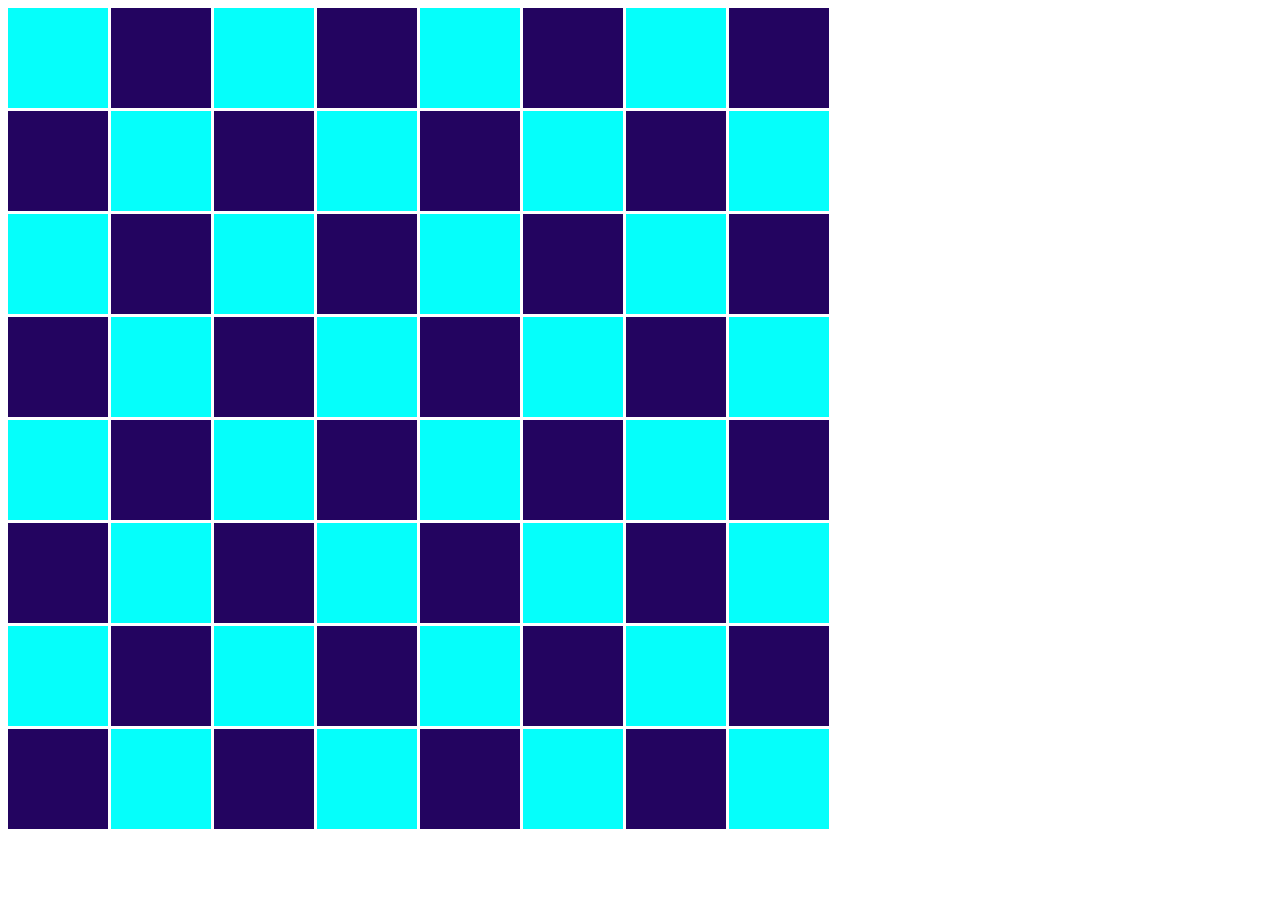
<file: 10.0 Display Grid/index.html>
<!DOCTYPE html>
<html>

<head>
  <title>Chessboard</title>
  <style>
     .container {
      width: 800px;
      display: grid;
      grid-template-columns: 1fr 1fr 1fr 1fr 1fr 1fr 1fr 1fr;
      grid-template-rows: 1fr 1fr 1fr 1fr 1fr 1fr 1fr 1fr;
      gap: 3px;
    
     }
    .white{
      background-color:#05fffb;
      height:100px ;
      width: 100px;
    }
    .black{
      background-color: #230460 ;
      height:100px ;
      width: 100px;
    }
    /* Each square should be 100px by 100px */
    /* My colours for white: #f0d9b5, black: #b58863 */
  </style>
</head>

<body>
  <div class="container">
    <div class="white"></div>
    <div class="black"></div>
    <div class="white"></div>
    <div class="black"></div>
    <div class="white"></div>
    <div class="black"></div>
    <div class="white"></div>
    <div class="black"></div>
    <div class="black"></div>
    <div class="white"></div>
    <div class="black"></div>
    <div class="white"></div>
    <div class="black"></div>
    <div class="white"></div>
    <div class="black"></div>
    <div class="white"></div>
    <div class="white"></div>
    <div class="black"></div>
    <div class="white"></div>
    <div class="black"></div>
    <div class="white"></div>
    <div class="black"></div>
    <div class="white"></div>
    <div class="black"></div>
    <div class="black"></div>
    <div class="white"></div>
    <div class="black"></div>
    <div class="white"></div>
    <div class="black"></div>
    <div class="white"></div>
    <div class="black"></div>
    <div class="white"></div>
    <div class="white"></div>
    <div class="black"></div>
    <div class="white"></div>
    <div class="black"></div>
    <div class="white"></div>
    <div class="black"></div>
    <div class="white"></div>
    <div class="black"></div>
    <div class="black"></div>
    <div class="white"></div>
    <div class="black"></div>
    <div class="white"></div>
    <div class="black"></div>
    <div class="white"></div>
    <div class="black"></div>
    <div class="white"></div>
    <div class="white"></div>
    <div class="black"></div>
    <div class="white"></div>
    <div class="black"></div>
    <div class="white"></div>
    <div class="black"></div>
    <div class="white"></div>
    <div class="black"></div>
    <div class="black"></div>
    <div class="white"></div>
    <div class="black"></div>
    <div class="white"></div>
    <div class="black"></div>
    <div class="white"></div>
    <div class="black"></div>
    <div class="white"></div>
  </div>
</body>

</html>
</file>
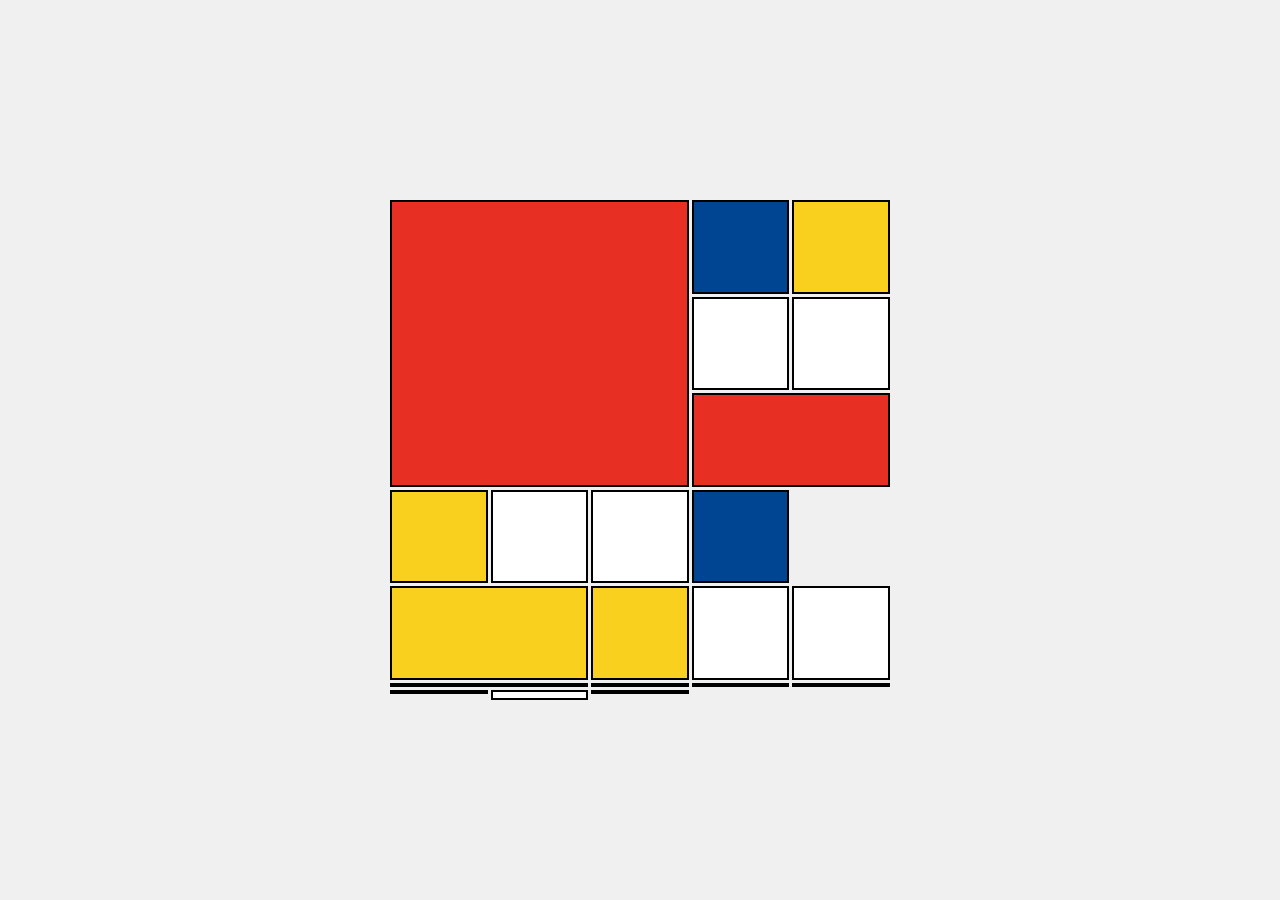
<file: 10.3 Mondrian Project/index.html>
<!DOCTYPE html>
<html lang="en">
<head>
  <meta charset="UTF-8">
  <meta name="viewport" content="width=device-width, initial-scale=1.0">
  <style>
    body {
      display: flex;
      justify-content: center;
      align-items: center;
      height: 100vh;
      margin: 0;
      background-color: #f0f0f0;
    }

    .mondrian-container {
      display: grid;
      grid-template-columns: repeat(5, 1fr);
      grid-template-rows: repeat(5, 1fr);
      gap: 3px;
      width: 500px;
      height: 500px;
    }

    .rectangle {
      background-color: white;
      border: 2px solid black;
    }

    .red {
      background-color: #E72F24;
    }

    .blue {
      background-color: #004592;
    }

    .yellow {
      background-color: #F9D01E;
    }

    .black {
      background-color: black;
    }

    .rectangle.large {
      grid-column: span 3;
      grid-row: span 3;
    }

    .rectangle.medium {
      grid-column: span 2;
    }

    .rectangle.small {
      grid-row: span 2;
    }

    .rectangle.tall {
      grid-row: span 3;
    }

    .rectangle.wide {
      grid-column: span 2;
    }
  </style>
</head>
<body>
  <div class="mondrian-container">
    <div class="rectangle red large"></div>
    <div class="rectangle blue"></div>
    <div class="rectangle yellow"></div>
    <div class="rectangle"></div>
    <div class="rectangle"></div>
    <div class="rectangle red medium"></div>
    <div class="rectangle yellow"></div>
    <div class="rectangle"></div>
    <div class="rectangle"></div>
    <div class="rectangle blue"></div>
    <div class="rectangle yellow wide"></div>
    <div class="rectangle yellow"></div>
    <div class="rectangle"></div>
    <div class="rectangle"></div>
    <div class="rectangle medium"></div>
    <div class="rectangle"></div>
    <div class="rectangle black"></div>
    <div class="rectangle blue"></div>
    <div class="rectangle"></div>
    <div class="rectangle tall"></div>
    <div class="rectangle"></div>
  </div>
</body>
</html>
</file>
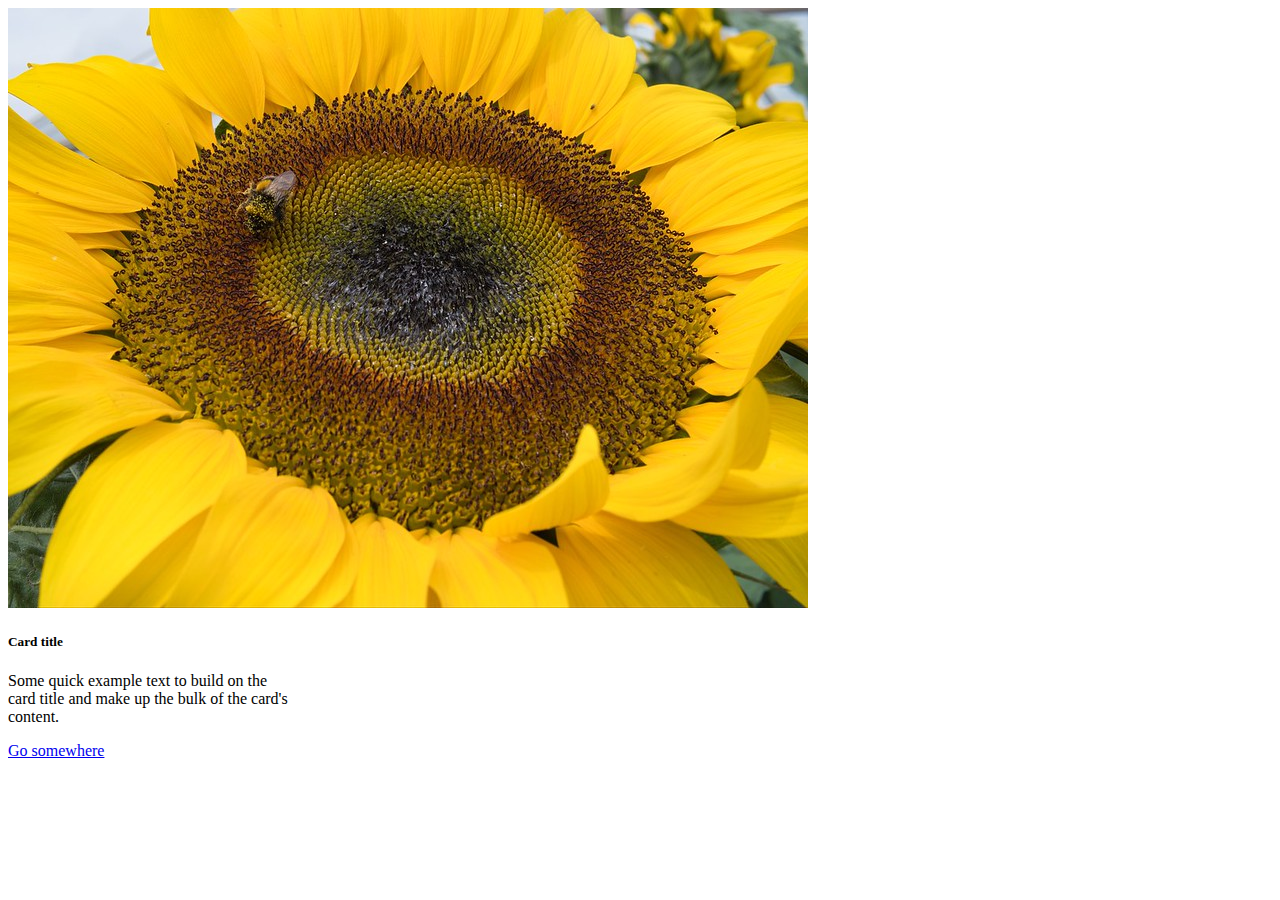
<file: 11.0 Bootstrap Intro/index.html>
<!doctype html>
<html lang="en">

<head>
  <meta charset="utf-8">
  <meta name="viewport" content="width=device-width, initial-scale=1">
  <title>Bootstrap</title>
  <link href="https://cdn.jsdelivr.net/npm/bootstrap@5.3.2/dist/css/bootstrap.min.css" rel="stylesheet" integrity="sha384-T3c6CoIi6uLrA9TneNEoa7RxnatzjcDSCmG1MXxSR1GAsXEV/Dwwykc2MPK8M2HN" crossorigin="anonymous">
  <style>
    .container {
  display: flex;
  align-items: center; /* Vertical center */
  justify-content: center; /* Horizontal center */
  height: 100vh; /* Adjust as needed */
}


  </style>
</head>

<body>
  <div class="flex-container">
    <div class="card" style="width: 18rem;">
      <img src="flower.jpg" class="card-img-top" alt="flower">
      <div class="card-body">
        <h5 class="card-title">Card title</h5>
        <p class="card-text">Some quick example text to build on the card title and make up the bulk of the card's content.</p>
        <a href="#" class="btn btn-primary">Go somewhere</a>
      </div>
    </div>
    <!-- TODO 3: Change the image src to display the flower.jpg image. -->
  </div>
</body>

</html>
</file>
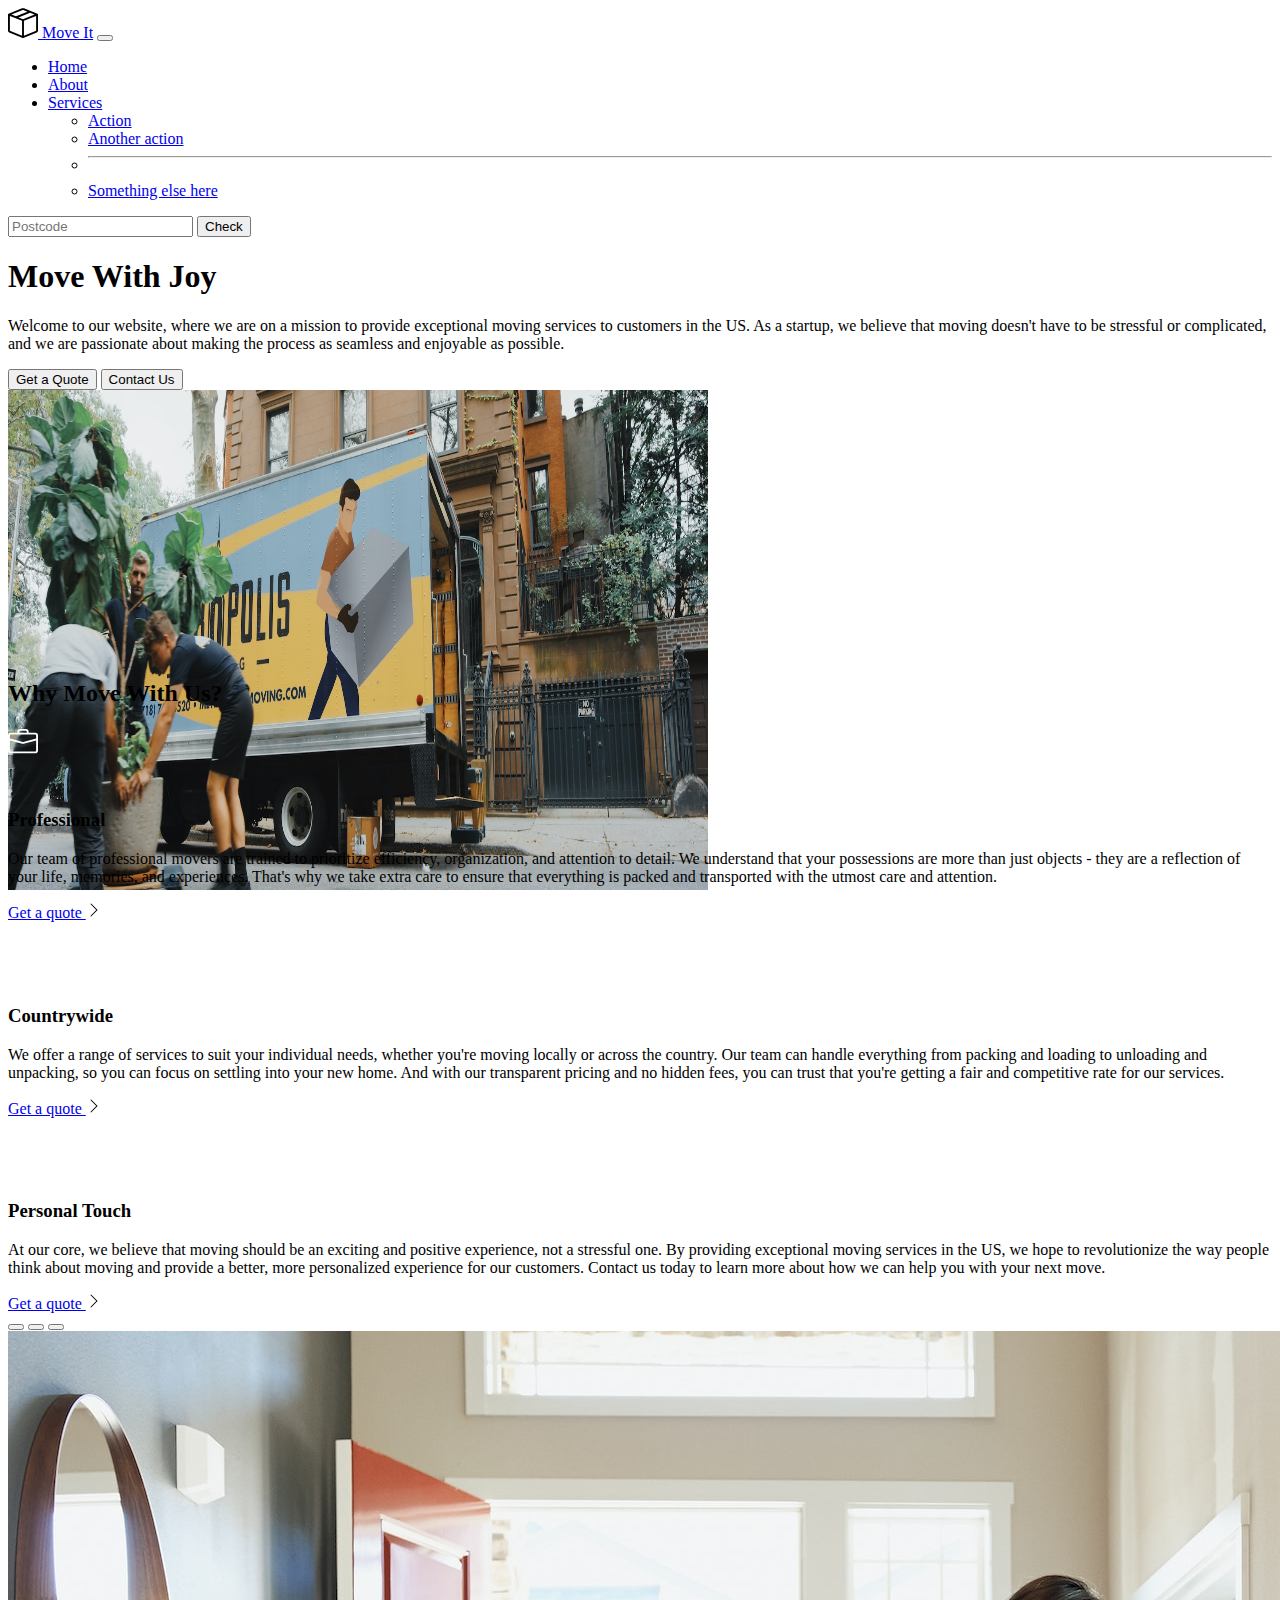
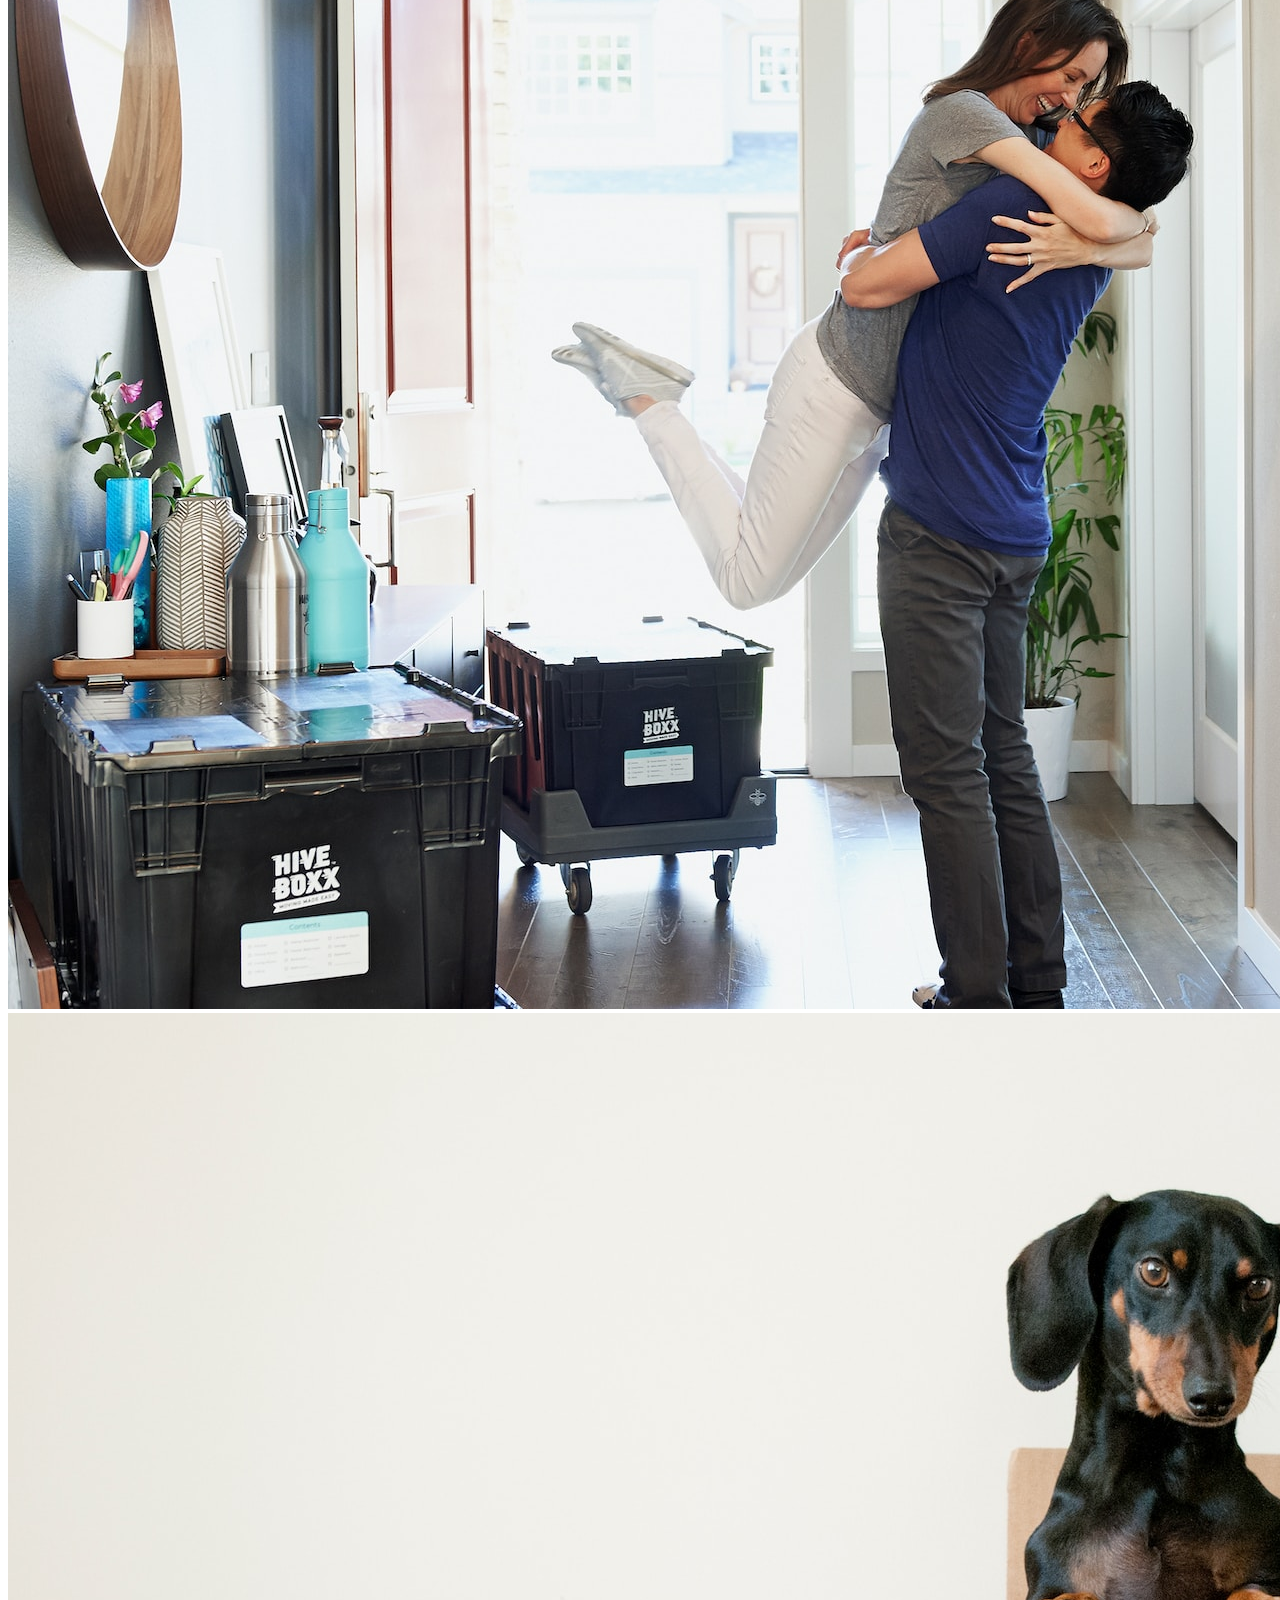
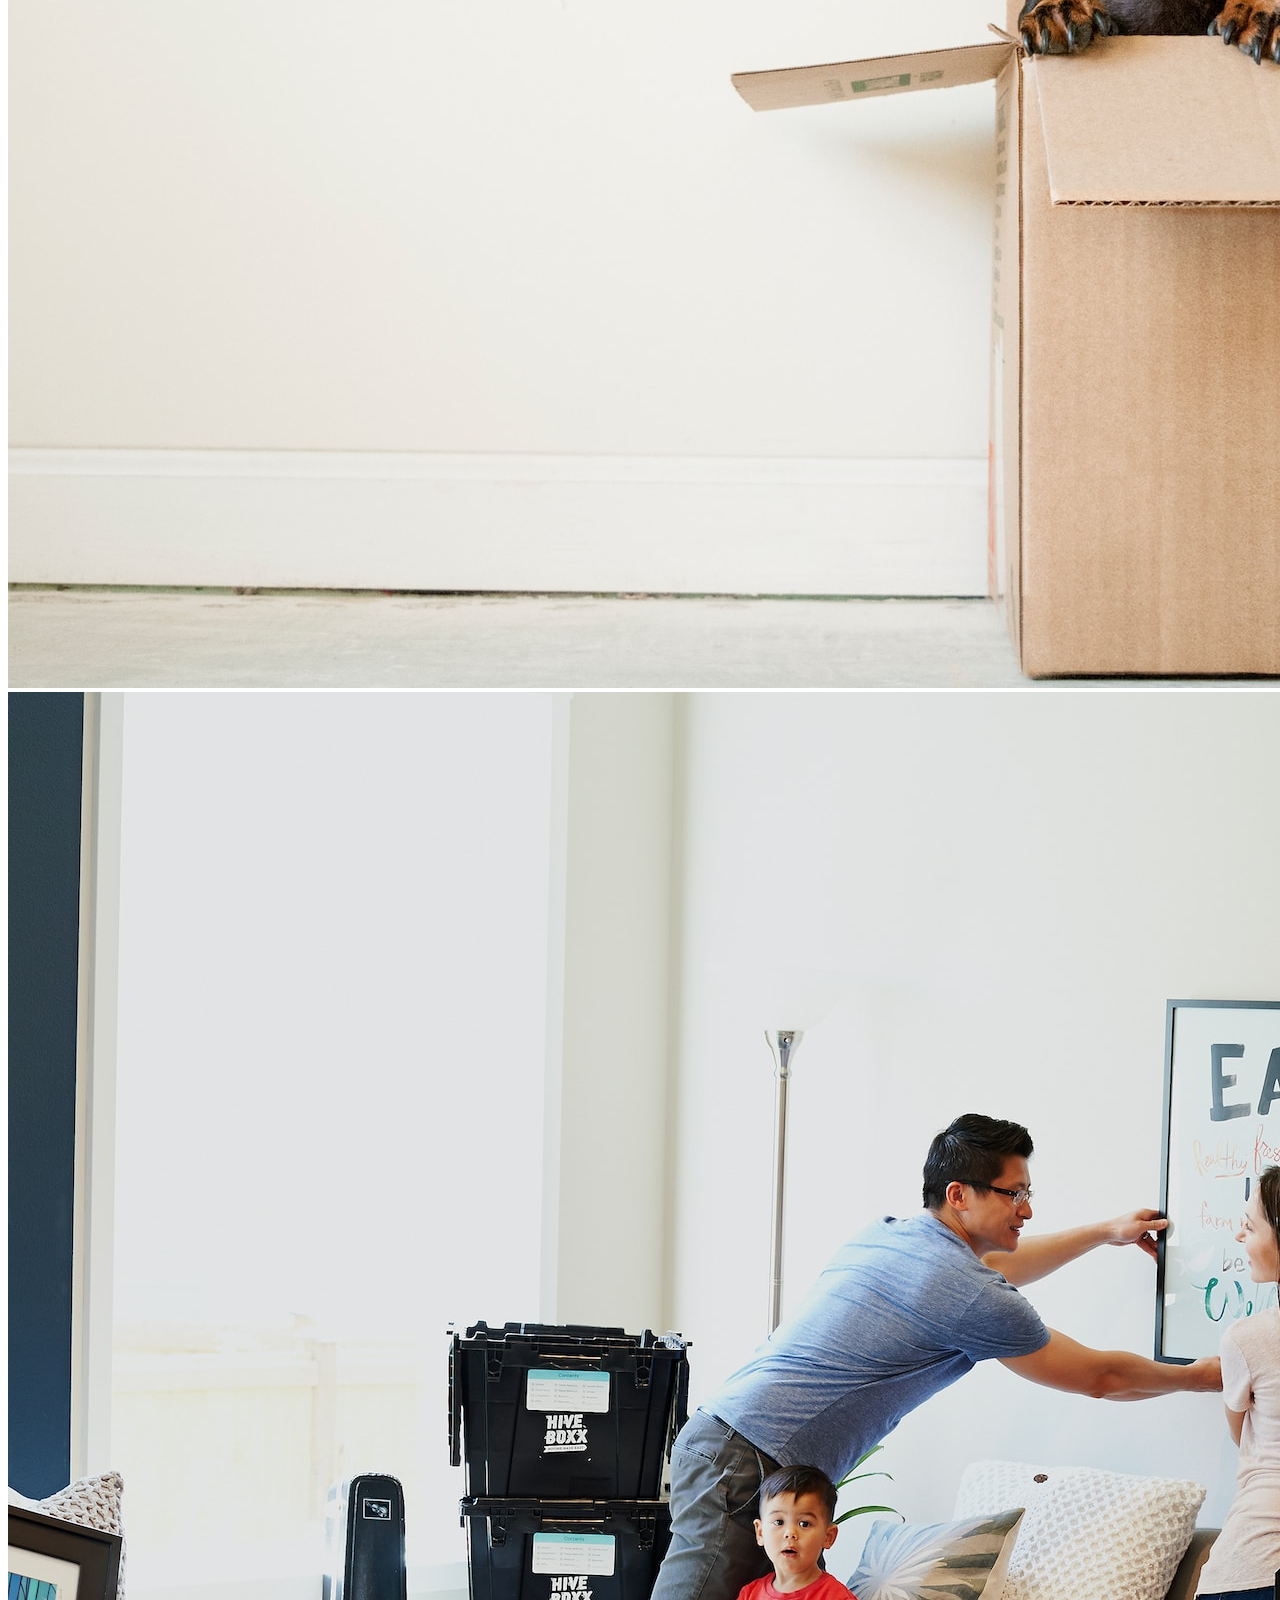
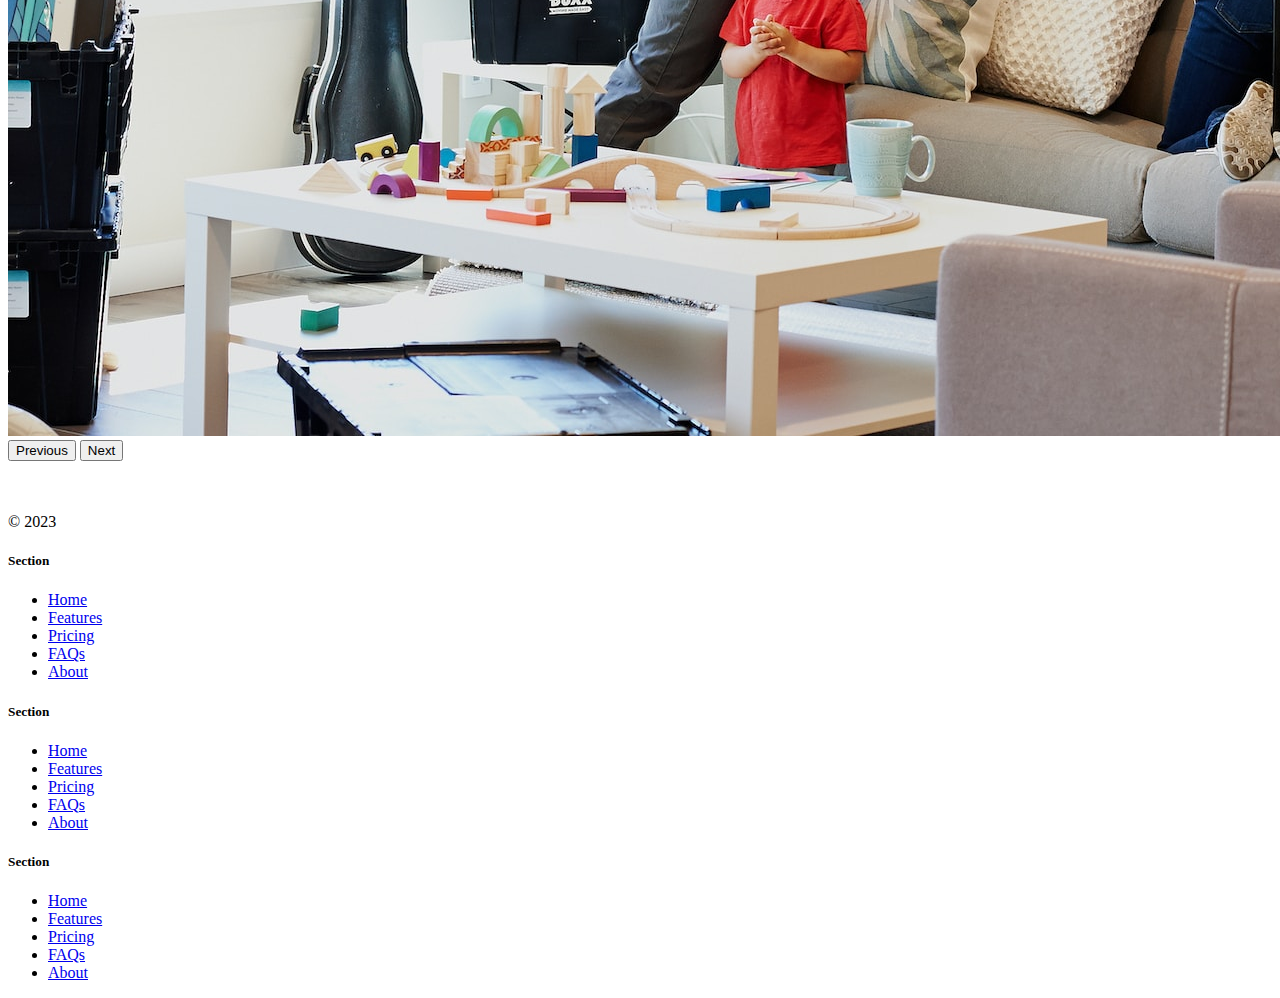
<file: 11.2 Bootstrap Components/index.html>
<!DOCTYPE html>
<html lang="en">

<head>
  <meta charset="UTF-8">
  <meta name="viewport" content="width=device-width, initial-scale=1.0">
  <title>Bootstrap Components</title>
  <link href="https://cdn.jsdelivr.net/npm/bootstrap@5.3.0-alpha2/dist/css/bootstrap.min.css" rel="stylesheet"
    integrity="sha384-aFq/bzH65dt+w6FI2ooMVUpc+21e0SRygnTpmBvdBgSdnuTN7QbdgL+OapgHtvPp" crossorigin="anonymous">
  <style>
    .feature-icon {
      width: 4rem;
      height: 4rem;
      border-radius: 0.75rem;
    }
  </style>
</head>

<body>

  <nav class="navbar navbar-expand-lg bg-body-tertiary">
    <div class="container-fluid">
      <a class="navbar-brand" href="#"><img src="./box-seam.svg" alt="moveit brand icon" height="30"> Move It</a>
      <button class="navbar-toggler" type="button" data-bs-toggle="collapse" data-bs-target="#navbarSupportedContent"
        aria-controls="navbarSupportedContent" aria-expanded="false" aria-label="Toggle navigation">
        <span class="navbar-toggler-icon"></span>
      </button>
      <div class="collapse navbar-collapse" id="navbarSupportedContent">
        <ul class="navbar-nav me-auto mb-2 mb-lg-0">
          <li class="nav-item">
            <a class="nav-link active" aria-current="page" href="#">Home</a>
          </li>
          <li class="nav-item">
            <a class="nav-link" href="#">About</a>
          </li>
          <li class="nav-item dropdown">
            <a class="nav-link dropdown-toggle" href="#" role="button" data-bs-toggle="dropdown" aria-expanded="false">
              Services
            </a>
            <ul class="dropdown-menu">
              <li><a class="dropdown-item" href="#">Action</a></li>
              <li><a class="dropdown-item" href="#">Another action</a></li>
              <li>
                <hr class="dropdown-divider">
              </li>
              <li><a class="dropdown-item" href="#">Something else here</a></li>
            </ul>
          </li>
        </ul>
        <form class="d-flex" role="search">
          <input class="form-control me-2" type="search" placeholder="Postcode" aria-label="Search">
          <button class="btn btn-outline-success" type="submit">Check</button>
        </form>
      </div>
    </div>
  </nav>


  <div class="px-4 pt-5 my-5 text-center border-bottom">
    <h1 class="display-4 fw-bold text-body-emphasis">Move With Joy</h1>
    <div class="col-lg-6 mx-auto">
      <p class="lead mb-4">Welcome to our website, where we are on a mission to provide exceptional moving services to
        customers in the US. As a
        startup, we believe that moving doesn't have to be stressful or complicated, and we are passionate about making
        the
        process as seamless and enjoyable as possible.
      </p>
      <div class="d-grid gap-2 d-sm-flex justify-content-sm-center mb-5">
        <button type="button" class="btn btn-primary btn-lg px-4 me-sm-3">Get a Quote</button>
        <button type="button" class="btn btn-outline-secondary btn-lg px-4">Contact Us</button>
      </div>
    </div>
    <div class="overflow-hidden" style="max-height: 30vh;">
      <div class="container px-5">
        <img src="./moving-van.jpg" class="img-fluid border rounded-3 shadow-lg mb-4" alt="Example image" width="700"
          height="500" loading="lazy">
      </div>
    </div>
  </div>

  <div class="container px-4 py-5" id="featured-3">
    <h2 class="pb-2 border-bottom">Why Move With Us?</h2>
    <div class="row g-4 py-5 row-cols-1 row-cols-lg-3">
      <div class="feature col">
        <div
          class="feature-icon d-inline-flex align-items-center justify-content-center text-bg-primary bg-gradient fs-2 mb-3">
          <img src="./briefcase.svg" alt="briefcase" height="30">
        </div>
        <h3 class="fs-2">Professional</h3>
        <p>Our team of professional movers are trained to prioritize efficiency, organization, and attention to detail.
          We
          understand that your possessions are more than just objects - they are a reflection of your life, memories,
          and
          experiences. That's why we take extra care to ensure that everything is packed and transported with the utmost
          care and
          attention.</p>
        <a href="#" class="icon-link">
          Get a quote
          <img src="./chevron-right.svg" alt="chevron-right">
        </a>
      </div>
      <div class="feature col">
        <div
          class="feature-icon d-inline-flex align-items-center justify-content-center text-bg-primary bg-gradient fs-2 mb-3">
          <img src="./bus-front.svg" alt="bus-front" height="30">
        </div>
        <h3 class="fs-2">Countrywide</h3>
        <p>We offer a range of services to suit your individual needs, whether you're moving locally or across the
          country. Our
          team can handle everything from packing and loading to unloading and unpacking, so you can focus on settling
          into your
          new home. And with our transparent pricing and no hidden fees, you can trust that you're getting a fair and
          competitive
          rate for our services.</p>
        <a href="#" class="icon-link">
          Get a quote
          <img src="./chevron-right.svg" alt="chevron-right">
        </a>
      </div>
      <div class="feature col">
        <div
          class="feature-icon d-inline-flex align-items-center justify-content-center text-bg-primary bg-gradient fs-2 mb-3">
          <img src="./chat-square-heart.svg" alt="chat-square-heart" height="30">
        </div>
        <h3 class="fs-2">Personal Touch</h3>
        <p>At our core, we believe that moving should be an exciting and positive experience, not a stressful one. By
          providing
          exceptional moving services in the US, we hope to revolutionize the way people think about moving and provide
          a better,
          more personalized experience for our customers. Contact us today to learn more about how we can help you with
          your next
          move.</p>
        <a href="#" class="icon-link">
          Get a quote
          <img src="./chevron-right.svg" alt="chevron-right">
        </a>
      </div>
    </div>
  </div>
  <div class="container">
    <div id="carouselExampleIndicators" class="carousel slide">
      <div class="carousel-indicators">
        <button type="button" data-bs-target="#carouselExampleIndicators" data-bs-slide-to="0" class="active"
          aria-current="true" aria-label="Slide 1"></button>
        <button type="button" data-bs-target="#carouselExampleIndicators" data-bs-slide-to="1"
          aria-label="Slide 2"></button>
        <button type="button" data-bs-target="#carouselExampleIndicators" data-bs-slide-to="2"
          aria-label="Slide 3"></button>
      </div>
      <div class="carousel-inner">
        <div class="carousel-item active">
          <img src="./couple.jpg" class="d-block w-100" alt="couple">
        </div>
        <div class="carousel-item">
          <img src="./dog.jpg" class="d-block w-100" alt="dog">
        </div>
        <div class="carousel-item">
          <img src="./family.jpg" class="d-block w-100" alt="family">
        </div>
      </div>
      <button class="carousel-control-prev" type="button" data-bs-target="#carouselExampleIndicators"
        data-bs-slide="prev">
        <span class="carousel-control-prev-icon" aria-hidden="true"></span>
        <span class="visually-hidden">Previous</span>
      </button>
      <button class="carousel-control-next" type="button" data-bs-target="#carouselExampleIndicators"
        data-bs-slide="next">
        <span class="carousel-control-next-icon" aria-hidden="true"></span>
        <span class="visually-hidden">Next</span>
      </button>
    </div>
  </div>

  <div class="container">
    <footer class="row row-cols-1 row-cols-sm-2 row-cols-md-5 py-5 my-5 border-top">
      <div class="col mb-3">
        <a href="/" class="d-flex align-items-center mb-3 link-body-emphasis text-decoration-none">
          <svg class="bi me-2" width="40" height="32">
            <use xlink:href="#bootstrap"></use>
          </svg>
        </a>
        <p class="text-body-secondary">© 2023</p>
      </div>

      <div class="col mb-3">

      </div>

      <div class="col mb-3">
        <h5>Section</h5>
        <ul class="nav flex-column">
          <li class="nav-item mb-2"><a href="#" class="nav-link p-0 text-body-secondary">Home</a></li>
          <li class="nav-item mb-2"><a href="#" class="nav-link p-0 text-body-secondary">Features</a></li>
          <li class="nav-item mb-2"><a href="#" class="nav-link p-0 text-body-secondary">Pricing</a></li>
          <li class="nav-item mb-2"><a href="#" class="nav-link p-0 text-body-secondary">FAQs</a></li>
          <li class="nav-item mb-2"><a href="#" class="nav-link p-0 text-body-secondary">About</a></li>
        </ul>
      </div>

      <div class="col mb-3">
        <h5>Section</h5>
        <ul class="nav flex-column">
          <li class="nav-item mb-2"><a href="#" class="nav-link p-0 text-body-secondary">Home</a></li>
          <li class="nav-item mb-2"><a href="#" class="nav-link p-0 text-body-secondary">Features</a></li>
          <li class="nav-item mb-2"><a href="#" class="nav-link p-0 text-body-secondary">Pricing</a></li>
          <li class="nav-item mb-2"><a href="#" class="nav-link p-0 text-body-secondary">FAQs</a></li>
          <li class="nav-item mb-2"><a href="#" class="nav-link p-0 text-body-secondary">About</a></li>
        </ul>
      </div>

      <div class="col mb-3">
        <h5>Section</h5>
        <ul class="nav flex-column">
          <li class="nav-item mb-2"><a href="#" class="nav-link p-0 text-body-secondary">Home</a></li>
          <li class="nav-item mb-2"><a href="#" class="nav-link p-0 text-body-secondary">Features</a></li>
          <li class="nav-item mb-2"><a href="#" class="nav-link p-0 text-body-secondary">Pricing</a></li>
          <li class="nav-item mb-2"><a href="#" class="nav-link p-0 text-body-secondary">FAQs</a></li>
          <li class="nav-item mb-2"><a href="#" class="nav-link p-0 text-body-secondary">About</a></li>
        </ul>
      </div>
    </footer>
  </div>
  <script src="https://cdn.jsdelivr.net/npm/bootstrap@5.3.0-alpha3/dist/js/bootstrap.bundle.min.js"
    integrity="sha384-ENjdO4Dr2bkBIFxQpeoTz1HIcje39Wm4jDKdf19U8gI4ddQ3GYNS7NTKfAdVQSZe"
    crossorigin="anonymous"></script>
</body>

</html>
</file>
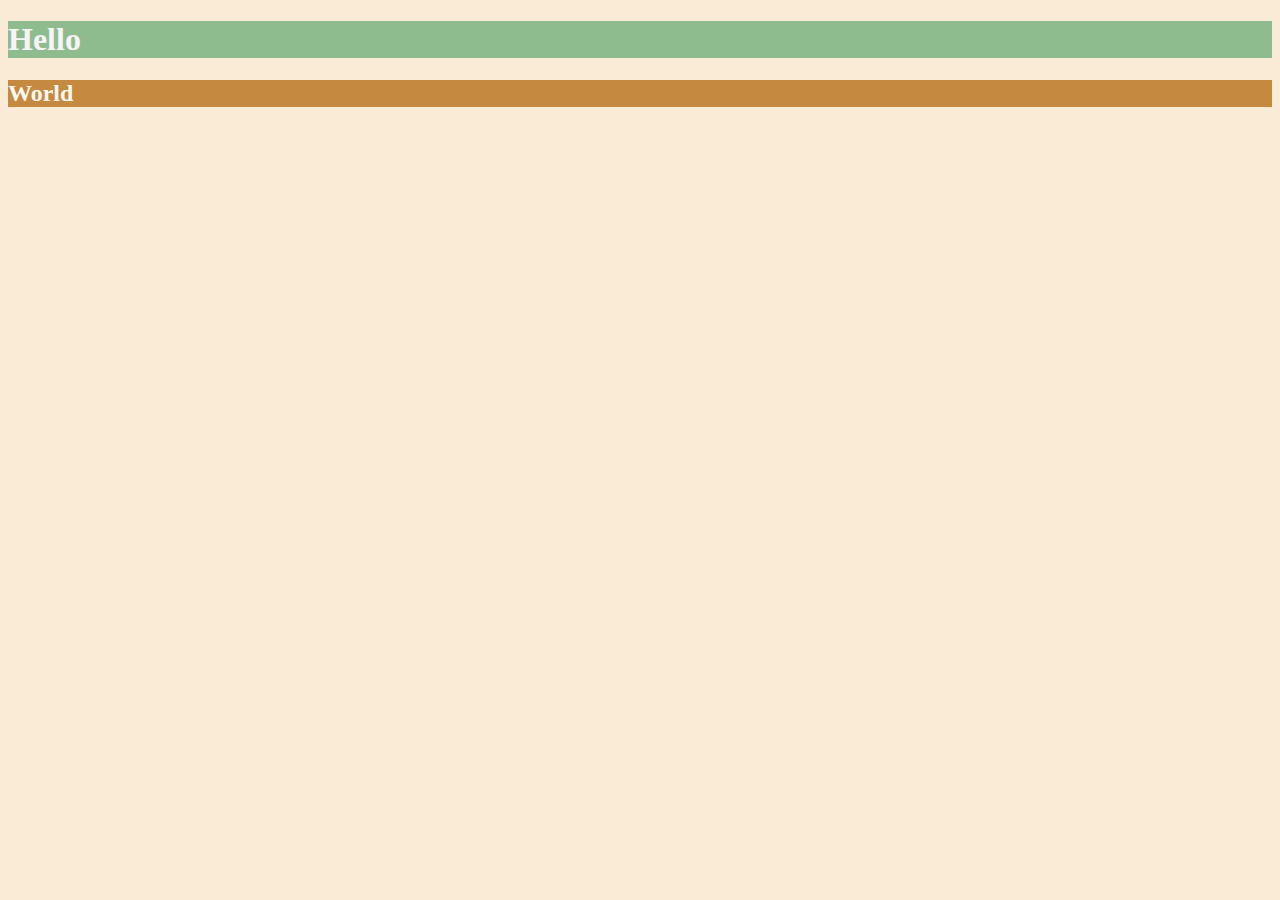
<file: 6.0 CSS Colors/index.html>
<!DOCTYPE html>
<html lang="en">

<head>
  <meta charset="UTF-8">
  <title>Colors</title>
  <style>
  
    html{
      background-color: antiquewhite;
    } 
    h1{
      color: whitesmoke;
      background-color: darkseagreen;
    }
    h2{
     color: #FAF8F1;
     background-color: #C58940 ; 
    } 
  
  </style>
</head>

<body>
  <h1>Hello</h1>
  <h2>World</h2>
</body>

</html>
</file>
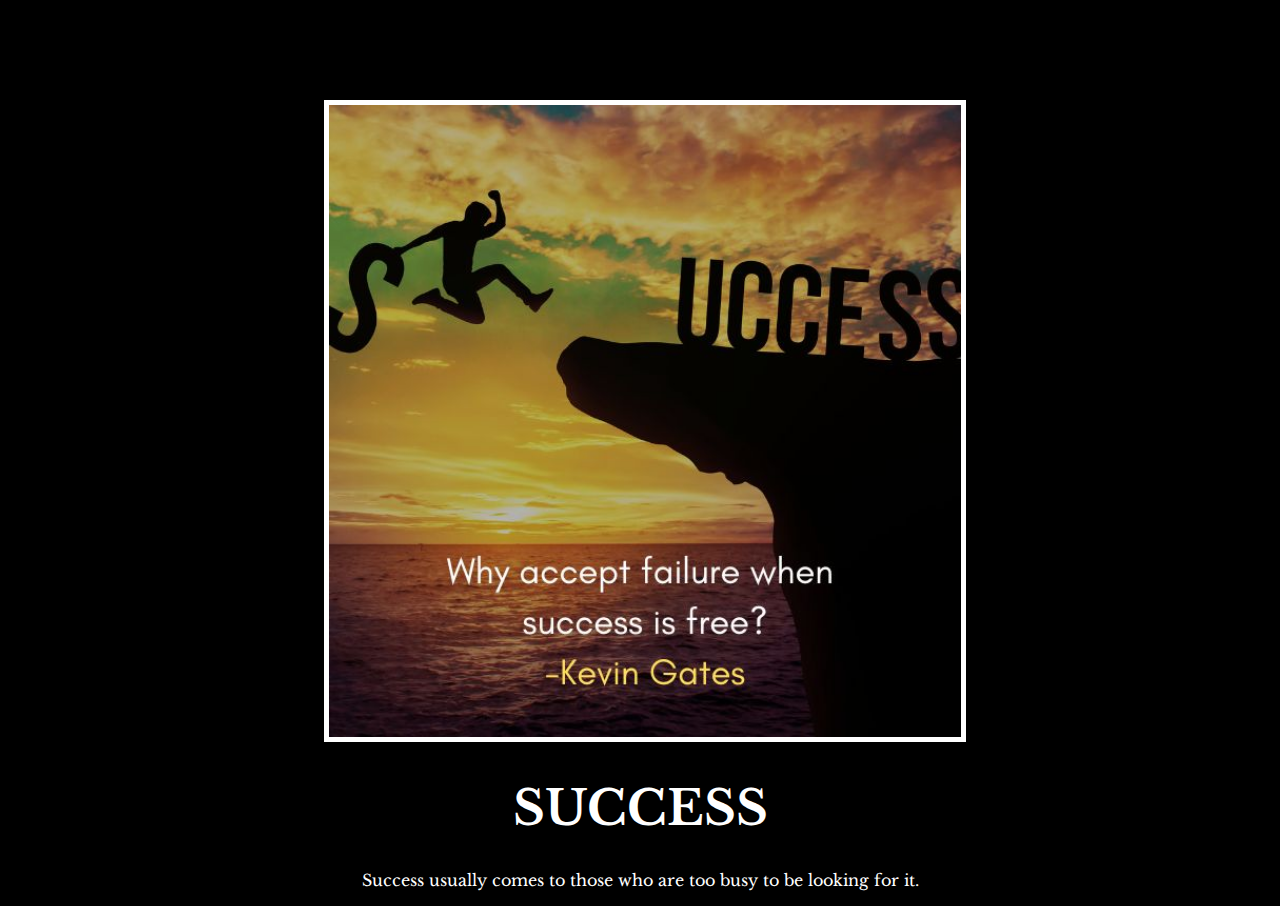
<file: 6.4 Motivation Meme Project/index.html>
<!DOCTYPE html>
<html lang="en">

<head>
  <meta charset="UTF-8">
  <title>Motivation Meme</title>
  <link rel="stylesheet" href="style.css" />
  <link rel="preconnect" href="https://fonts.googleapis.com">
  <link rel="preconnect" href="https://fonts.gstatic.com" crossorigin>
  <link href="https://fonts.googleapis.com/css2?family=Libre+Baskerville&display=swap" rel="stylesheet">
</head>

<body>

  <div class="poster">
    <img class="motivation-img" src="./assets/images/Kevin-Gates-Quote-Image-1.jpg" src="Kevin-Gates" />
     <h1>SUCCESS</h1>
    <p>Success usually comes to those who are too busy to be looking for it.</p>
   
  </div>
</body>

</html>
</file>
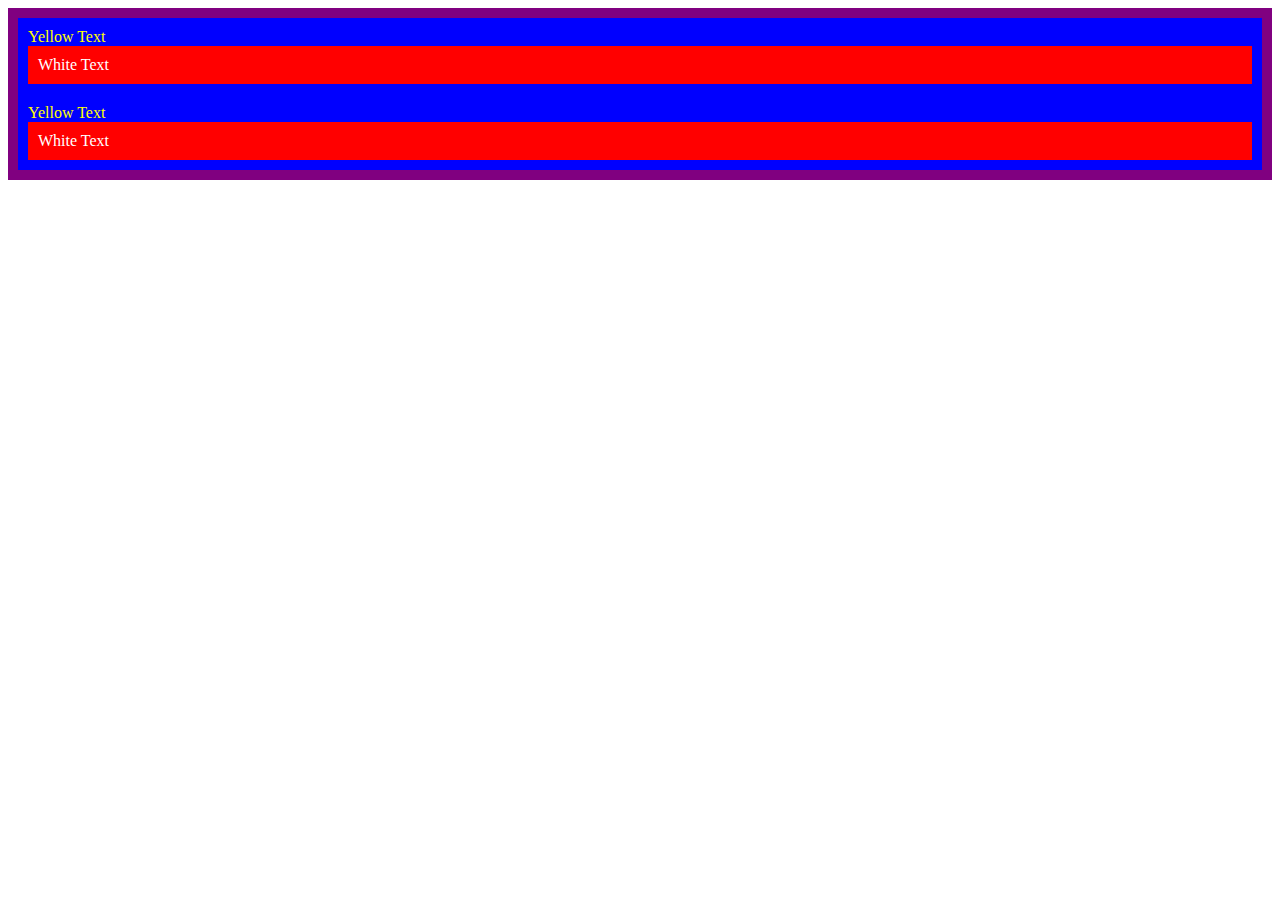
<file: 7.0 CSS Cascade/index.html>
<!DOCTYPE html>
<html lang="en">

<head>
  <meta charset="UTF-8">
  <title>CSS Cascade</title>
  <link rel="stylesheet" href="./style.css">
</head>

<body>
  <div id="outer-box" class="box">
    <div class="box">
      <p>Yellow Text</p>
      <div class="box inner-box">
        <p class="white-text">White Text</p>
      </div>
    </div>
    <div class="box">
      <p>Yellow Text</p>
      <div class="box inner-box">
        <p class="white-text">White Text</p>
      </div>
    </div>
  </div>
</body>

</html>
</file>
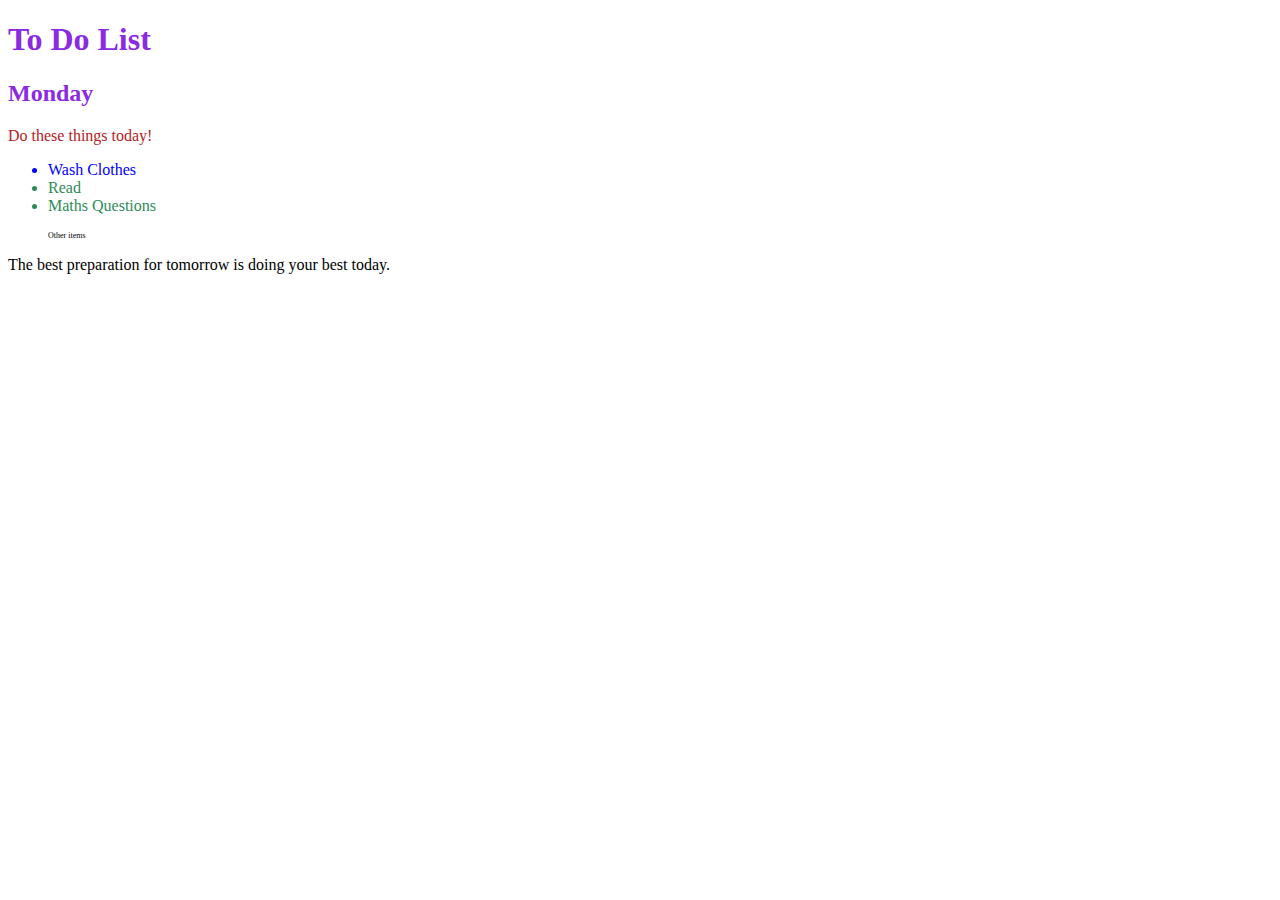
<file: 7.1 Combining Selectors/index.html>
<!DOCTYPE html>
<html lang="en">

<head>
  <meta charset="UTF-8">
  <title>Combining CSS Selectors</title>
  <link rel="stylesheet" href="./style.css">
</head>

<!-- Don't change any of the HTML code! -->

<body>
  <h1>To Do List</h1>
  <h2>Monday</h2>
  <div class="box">
    <p class="done">Do these things today!</p>
    <ul class="list">
      <li>Wash Clothes</li>
      <li class="done">Read</li>
      <li class="done">Maths Questions</li>
    </ul>
  </div>

  <ul>
    <p class="done">Other items</p>
  </ul>
  <p>The best preparation for tomorrow is doing your best today.</p>

</body>

</html>
</file>
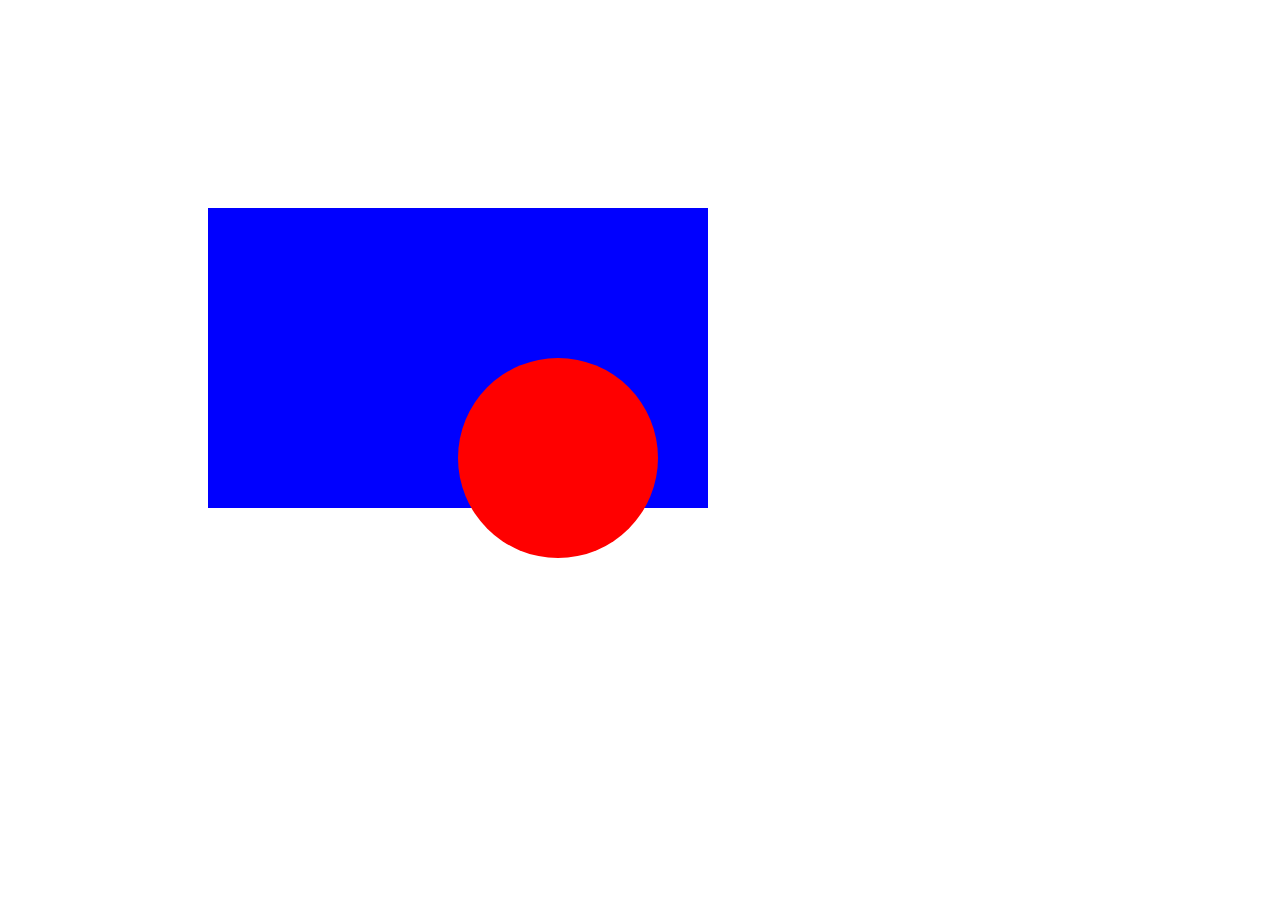
<file: 7.2 CSS Positioning/index.html>
<!DOCTYPE html>
<html>

<head>
  <title>CSS Positioning Exercise</title>
  <style>
    .red-circle {
      background-color: red;
      border-radius: 50%;
      width: 200px;
      height: 200px;
      position: absolute;
      top: 150px;
      left: 250px;
    }
    .blue-box{
      background-color: blue;
      width: 500px;
      height: 300px;
      position: relative;
      top: 200px;
      left: 200px;
    }
  </style>
</head>

<body>
  <div class="blue-box">
    <div class="red-circle">
    </div>
  </div>

</body>

</html>
</file>
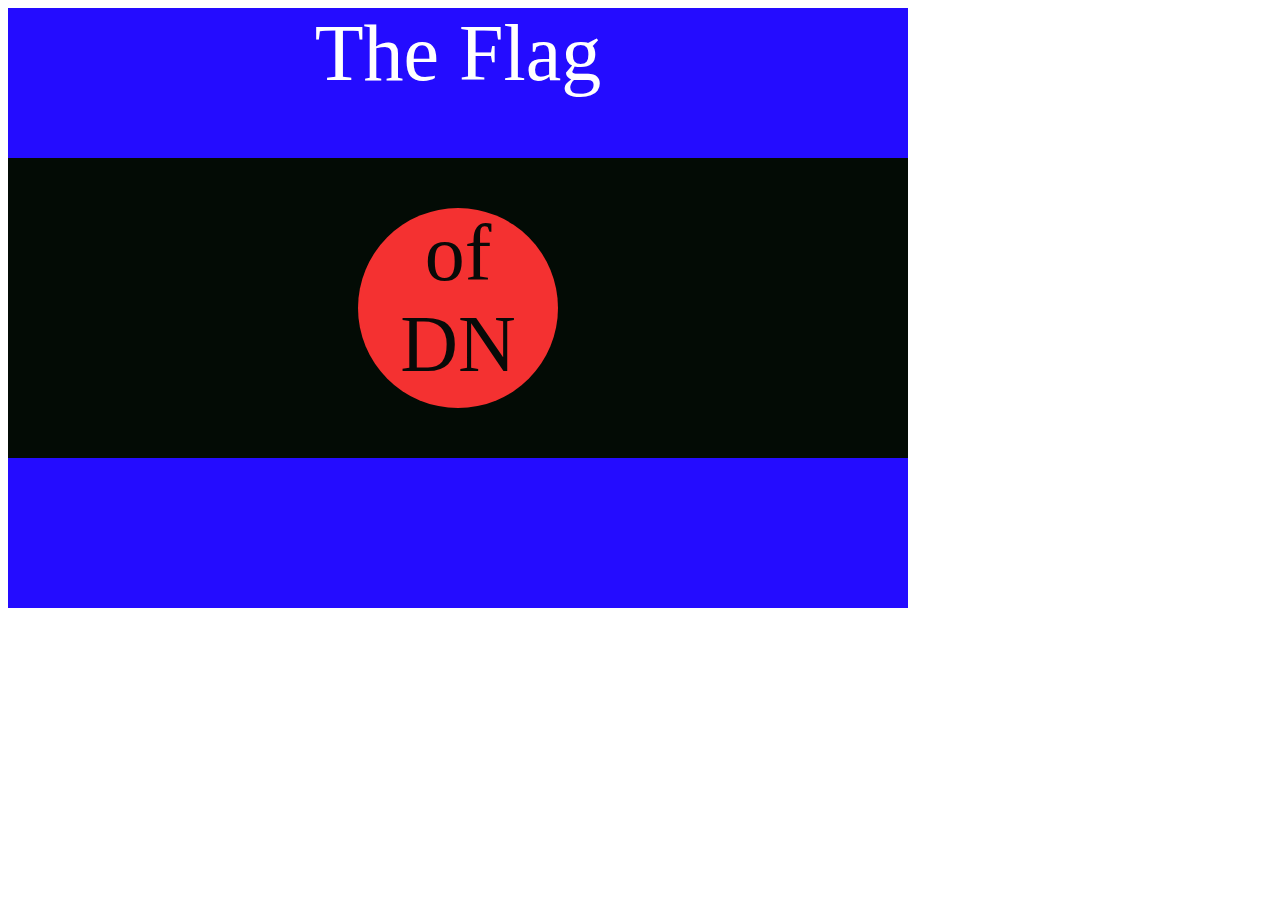
<file: 7.3 CSS Flag Project/index.html>
<!DOCTYPE html>
<html lang="en">

<head>
  <meta charset="UTF-8">
  <title>CSS Flag Project</title>
  <style>
 
 .flag {
      width: 900px;
      height: 600px;
      position: relative;
      background-color: #240cff;

    }

    .flag > div {
      background-color: #030b05;
      height: 300px;
      width: 100%;
      position: absolute;
      top: 150px;
    }

    .flag > div > div {
      background-color: rgb(244, 49, 49);
      position: absolute;

      height: 200px;
      width: 200px;
      border-radius: 50%;
      top: 50px;
      left: 350px;
    }

    p {
      font-size: 5rem;
      color: white;
      text-align: center;
      padding: 0;
      margin: 0;
    }

    .flag>div div p {
      color: rgb(8, 10, 8);
    }
  
  </style>
</head>

<!-- 
  IMPORTANT! Do not change any HTML
Don't add any classes/ids/elements 
Use what you know about combining selectors 
and CSS specificity instead.
Hint 1: The flag is 900px by 600px and the circle is 200px by 200px.
Hint 2: You can use CSS inspection to get the colors from
https://appbrewery.github.io/flag-of-laos/
-->

<body>
  <div class="flag">
    <p>The Flag</p>
    <div>
      <div>
        <p>of DN</p>
      </div>
    </div>
  </div>
</body>

</html>
</file>
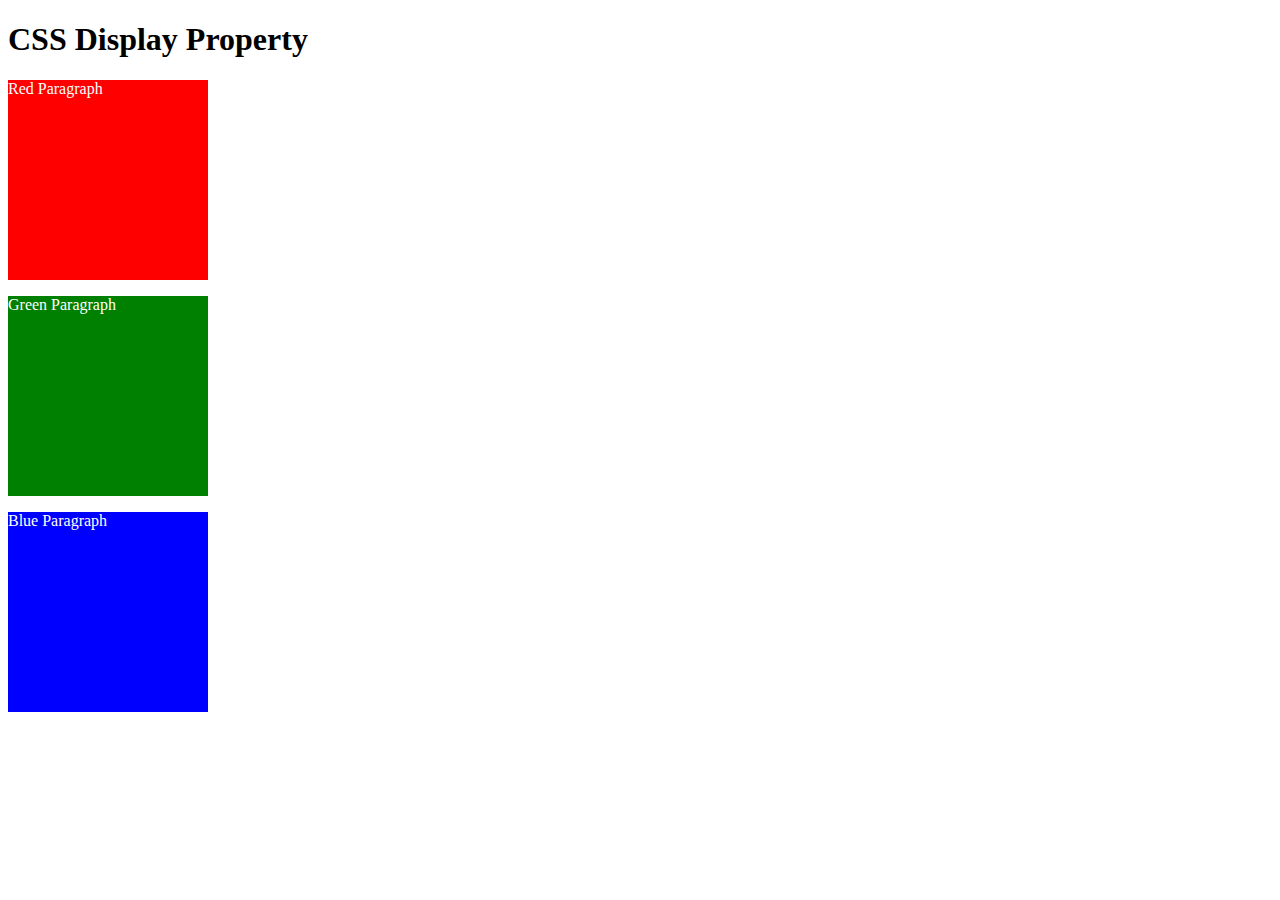
<file: 8.0 CSS Display/index.html>
<!DOCTYPE html>
<html>

<!-- 
  TODO
1. By changing only the display property of the CSS make all 3 squares line up horizontally like in goal1 image.
2. Change only the display property to make all 3 squares line up vertically like in goal2 image. 
-->

<head>
  <title>CSS Display Property Example</title>
  <style>
    p {
      color: white;
    }

    .red {
      display: block;
      width: 200px;
      height: 200px;
      background-color: red;
    }

    .green {
      display: block;
      width: 200px;
      height: 200px;
      background-color: green;
    }

    .blue {
      display: block;
      width: 200px;
      height: 200px;
      background-color: blue;
    }
</style>
  <!-- 
   
    *This is for the first goal
 
  
    <style>
    p {
      color: white;
    }

    .red {
      display: block;
      width: 200px;
      height: 200px;
      background-color: red;
    }

    .green {
      display: block;
      width: 200px;
      height: 200px;
      background-color: green;
    }

    .blue {
      display: block;
      width: 200px;
      height: 200px;
      background-color: blue;
    }
</style>
-->

</head>


<body>
  <h1>CSS Display Property</h1>
  <p class="red">Red Paragraph </p>
  <p class="green">Green Paragraph</p>
  <p class="blue">Blue Paragraph</p>
</body>

</html>
</file>
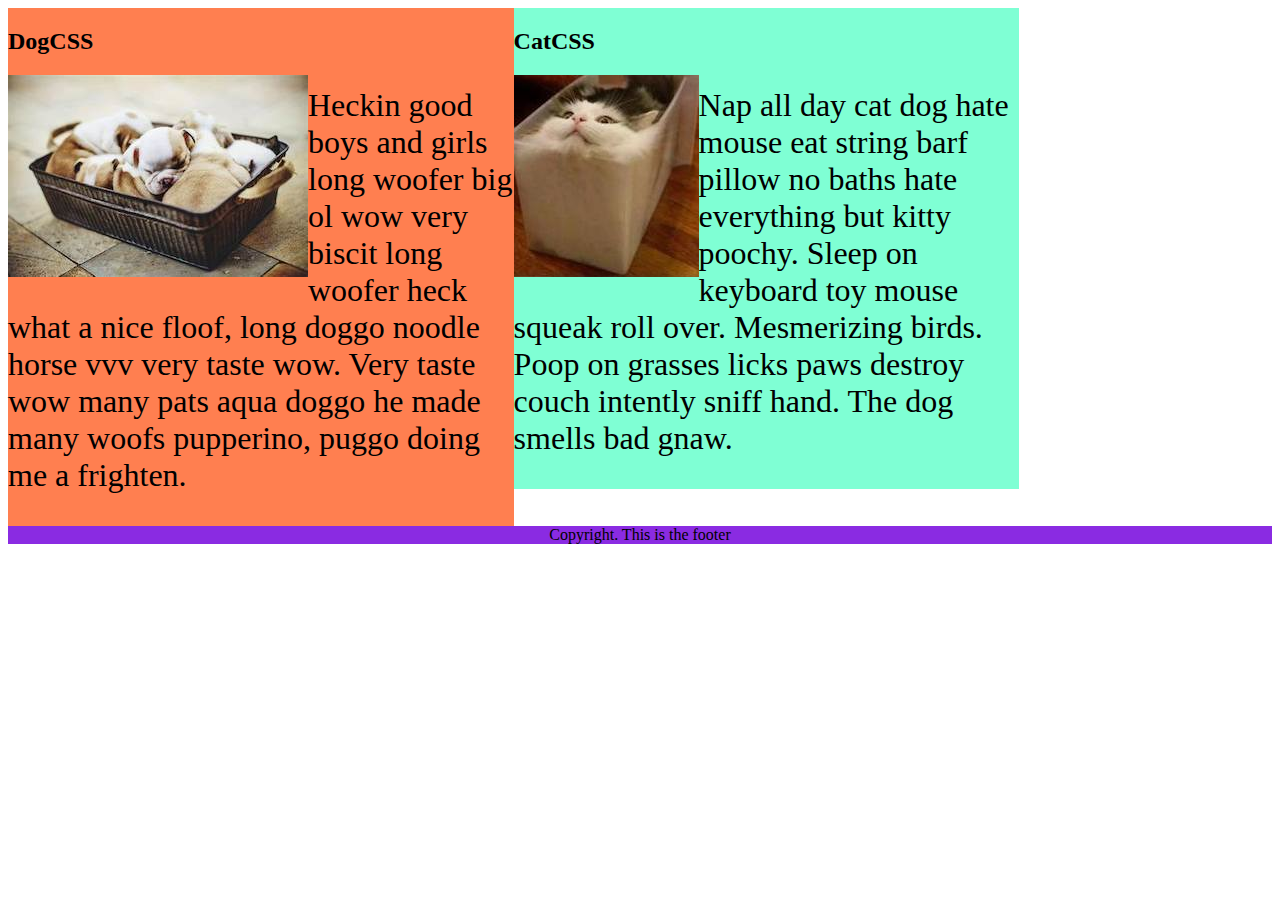
<file: 8.1 CSS Float/index.html>
<!DOCTYPE html>
<html lang="en">

<!-- TODO
1. Make both paragraph elements wrap around the image.
2. Use Float to move the cat div to the left and the dog div to the right.
3. Use clear to make the footer go below both the cat and dog div. -->

<head>
  <meta charset="UTF-8">
  <title>CSS Float</title>
  <style>
    div {
      display: inline-block;
      width: 40%;
    }

    p {
      font-size: 2em;
    }

    .cat {
       
      background-color: aquamarine;
      
    }

    .dog {
      float: left;
      background-color: coral;
      
    }

    footer {
      clear: both;
      text-align: center;
      background-color: blueviolet;}
    img {
      float: left;
     }

     
  </style>
</head>

<body>
  <div class="cat">
    <h2>CatCSS</h2>

    <img src="cat.jpeg" alt="cat in a box" />
    <p class="first-paragraph">Nap all day cat dog hate mouse eat string barf pillow no baths hate everything but kitty
      poochy. Sleep on keyboard
      toy
      mouse squeak roll over. Mesmerizing birds. Poop on grasses licks paws destroy couch intently sniff hand. The dog
      smells
      bad gnaw.</p>
  </div>
  <div class="dog">
    <h2>DogCSS</h2>
    <img src="dog.jpeg" alt="dogs in a box" />
    <p class="second-paragraph">Heckin good boys and girls long woofer big ol wow very biscit long woofer heck what a
      nice
      floof, long doggo noodle
      horse vvv very taste wow. Very taste wow many pats aqua doggo he made many woofs pupperino, puggo doing me a
      frighten.</p>
  </div>

  <footer>Copyright. This is the footer</footer>
</body>

</html>
</file>
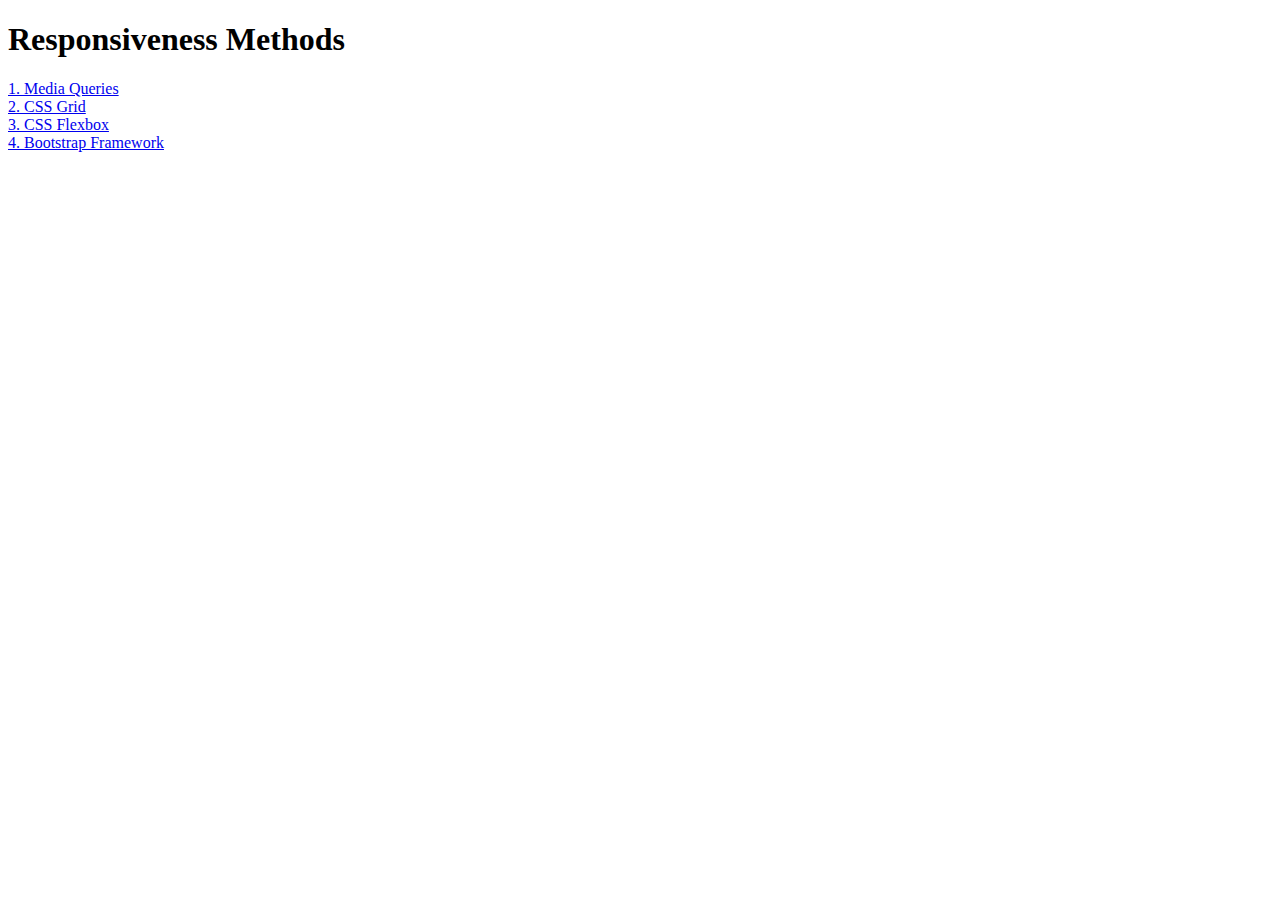
<file: 8.2 Responsiveness/index.html>
<!DOCTYPE html>
<html lang="en">

<head>
  <meta charset="UTF-8">
  <meta name="viewport" content="width=device-width, initial-scale=1.0">
  <title>Responsiveness</title>
  <style>
    a {
      display: block;
    }
  </style>
</head>

<body>
  <h1>Responsiveness Methods</h1>
  <a href="./media-query.html">1. Media Queries</a>
  <a href="./grid.html">2. CSS Grid</a>
  <a href="./flexbox.html">3. CSS Flexbox</a>
  <a href="./bootstrap.html">4. Bootstrap Framework</a>
</body>

</html>
</file>
<file: 6.4 Motivation Meme Project/style.css>
body {
    background-color: black;
  }
  h1 {
    text-transform: uppercase;
    font-size: 3rem;
  }
  
  .poster {
    width: 50%;
    margin-left: 25%;
    margin-top: 100px;
    color: white;
    font-family: "Libre Baskerville", serif;
    text-align: center;
  }
  
  .motivation-img {
    border: 5px solid white;
    width: 100%;
  }
</file>
<file: 7.0 CSS Cascade/style.css>
/* Don't change the existing CSS. */

.box {
  background-color: blue;
  padding: 10px;
}

p {
  color: yellow;
  margin: 0;
  padding: 0;
}
.inner-box {
background-color: red ;
}
#outer-box { 
background-color: purple;
}
.white-text{
  color: white;
}
</file>
<file: 7.1 Combining Selectors/style.css>
/* Write your code here: */
h1 , h2 {
    color:blueviolet;
}
div > p {
    color: firebrick;
}
div ul {
    color:blue;
}
li.done{
    color: seagreen;
}
ul p.done{
    font-size: 0.5rem;
}
</file>
